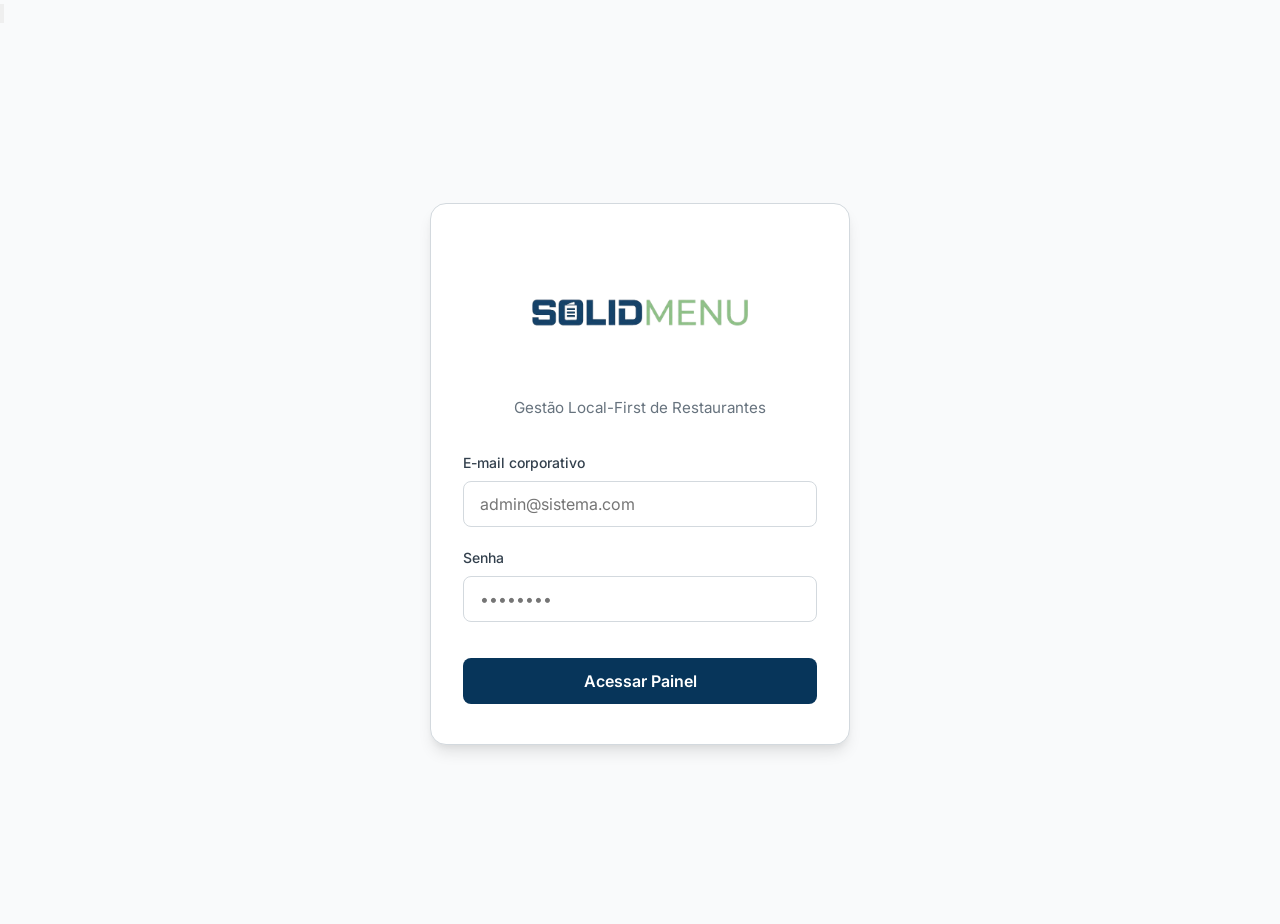
<file: backend/static/admin/index.html>
<!DOCTYPE html>
<html lang="pt-BR">
<head>
    <meta charset="UTF-8">
    <meta name="viewport" content="width=device-width, initial-scale=1.0">
    <title>Painel Administrativo - SolidMenu</title>
    
    <!-- PWA -->
    <link rel="manifest" href="manifest.json">
    <meta name="theme-color" content="#07355b">
    <link rel="stylesheet" href="css/style.css">
    
    <style>
        /* Small layout tweaks moved to style.css, keeping only dynamic ones here */
        .welcome-card {
            background-color: var(--bg-surface);
            padding: 3rem;
            border-radius: var(--radius-xl);
            box-shadow: var(--shadow-md);
            text-align: center;
            max-width: 600px;
            border: 1px solid var(--border-color);
        }
    </style>
</head>
<body>

    <div class="shell-container">
        <!-- Sidebar Base -->
        <nav class="sidebar">
            <div style="text-align: center; margin-bottom: 2rem;">
                <img src="assets/logo.png" alt="SolidMenu Logo" style="width: 100%; max-width: 150px;" onerror="this.style.display='none'; document.getElementById('logoFallback').style.display='block';">
                <h2 id="logoFallback" style="display: none; color: var(--brand-primary); letter-spacing: -0.5px; font-size: 1.2rem;">SOLID<span style="color: var(--brand-accent);">MENU</span></h2>
            </div>
            
            <a href="#" class="btn" data-route="dashboard" style="margin-bottom: 0.5rem; justify-content: flex-start; color: var(--text-on-surface); font-size: 0.9rem; gap: 0.75rem;">
                📊 Dashboard
            </a>
            <a href="#" class="btn" data-route="cardapio" style="margin-bottom: 0.5rem; justify-content: flex-start; color: var(--text-on-surface); font-size: 0.9rem; gap: 0.75rem;">
                🍔 Cardápio
            </a>
            
            <button onclick="logout()" class="btn" style="margin-top: auto; border: 1px solid var(--border-color); background: transparent; color: var(--error); font-size: 0.85rem;">
                Sair do Sistema
            </button>
        </nav>

        <!-- Main Wrapper with Topbar -->
        <div class="main-wrapper">
            <header class="topbar">
                <div class="user-info">
                    <div id="userAvatar" class="user-avatar">?</div>
                    <div class="user-details">
                        <span id="userName" class="user-name">Carregando...</span>
                        <span id="userRole" class="user-role">Usuário</span>
                    </div>
                </div>
                
                <button id="themeToggle" class="topbar-theme-toggle" aria-label="Alternar tema">
                    <svg id="themeIcon" viewBox="0 0 24 24"><path d="M12 21A9 9 0 1 1 21 12A9 9 0 0 1 12 21M12 4V20A8 8 0 1 0 12 4Z"/></svg>
                </button>
            </header>

            <main id="main-content" class="main-content">
                <!-- O router.js vai injetar o HTML das views aqui! -->
            </main>
        </div>
    </div>

    <!-- PWA & Scripts -->
    <script type="module" src="js/theme.js"></script>
    <script type="module" src="js/router.js"></script>
    <script>
        // Proteção de Rota - Se não tem token, volta pro login
        if (!localStorage.getItem('solidmenu_token')) {
            window.location.href = 'login.html';
        }

        // Exibe Dados do Usuário na Topbar
        const userJson = localStorage.getItem('solidmenu_user');
        if (userJson) {
            const user = JSON.parse(userJson);
            const userNameEl = document.getElementById('userName');
            const userRoleEl = document.getElementById('userRole');
            const userAvatarEl = document.getElementById('userAvatar');
            
            if (userNameEl) userNameEl.textContent = user.full_name || user.username || 'Usuário';
            if (userRoleEl) userRoleEl.textContent = user.is_admin ? 'Administrador' : 'Operador';
            if (userAvatarEl) {
                const initial = (user.full_name || user.username || '?').charAt(0).toUpperCase();
                userAvatarEl.textContent = initial;
            }
        }

        // Função Global de Logout
        window.logout = function() {
            localStorage.removeItem('solidmenu_token');
            localStorage.removeItem('solidmenu_user');
            window.location.href = 'login.html';
        };

        // Registra Service Worker para PWA Install Prompt e Cache
        if ('serviceWorker' in navigator) {
            window.addEventListener('load', () => {
                navigator.serviceWorker.register('sw.js')
                    .then(reg => console.log('SolidMenu SW Registrado - PWA Pronto.', reg.scope))
                    .catch(err => console.error('Erro no SW do SolidMenu:', err));
            });
        }
    </script>
</body>
</html>
</file>
<file: backend/static/admin/css/style.css>
/* 
 * SolidMenu - Design System & CSS Variables
 * HSL approach for easy Light/Dark modes.
 */

@import url("https://fonts.googleapis.com/css2?family=Inter:wght@400;500;600;700;800&display=swap");

:root {
  /* Cores da Logo (Base HSL) */
  /* Navy Blue (SOLID) - #07355B ≈ 207, 86%, 19% */
  --brand-primary-h: 207;
  --brand-primary-s: 86%;
  --brand-primary-l: 19%;
  --brand-primary: hsl(
    var(--brand-primary-h),
    var(--brand-primary-s),
    var(--brand-primary-l)
  );

  --sidebar-width: 220px;
  --topbar-height: 70px;
  --brand-accent: hsl(
    var(--brand-accent-h),
    var(--brand-accent-s),
    var(--brand-accent-l)
  );

  /* Light Mode Default Theme Variables */
  --bg-base: hsl(210, 20%, 98%);
  --bg-surface: hsl(0, 0%, 100%);
  --bg-surface-hover: hsl(210, 20%, 95%);

  --text-on-base: hsl(210, 20%, 15%);
  --text-on-surface: hsl(210, 20%, 25%);
  --text-muted: hsl(210, 10%, 45%);

  --border-color: hsl(210, 15%, 85%);
  --focus-ring: hsla(
    var(--brand-primary-h),
    var(--brand-primary-s),
    var(--brand-primary-l),
    0.3
  );

  /* State Colors */
  --error: hsl(0, 70%, 50%);
  --success: hsl(120, 60%, 40%);

  --radius-sm: 4px;
  --radius-md: 8px;
  --radius-lg: 12px;
  --radius-xl: 16px;

  --shadow-sm: 0 1px 3px rgba(0, 0, 0, 0.05);
  --shadow-md:
    0 4px 6px -1px rgba(0, 0, 0, 0.1), 0 2px 4px -1px rgba(0, 0, 0, 0.06);
  --shadow-lg:
    0 10px 15px -3px rgba(0, 0, 0, 0.1), 0 4px 6px -2px rgba(0, 0, 0, 0.05);

  --transition: 0.2s cubic-bezier(0.4, 0, 0.2, 1);
}

[data-theme="dark"] {
  /* Dark Mode Overrides */
  --bg-base: hsl(220, 20%, 10%);
  --bg-surface: hsl(220, 20%, 14%);
  --bg-surface-hover: hsl(220, 20%, 18%);

  --text-on-base: hsl(0, 0%, 95%);
  --text-on-surface: hsl(0, 0%, 90%);
  --text-muted: hsl(210, 15%, 65%);

  --border-color: hsl(220, 20%, 20%);

  /* In Dark Mode, we might want the primary brand to be slightly lighter for contrast */
  --brand-primary-l: 30%;
  --Brand-accent-l: 50%;
}

/* Base Reset */
*,
*::before,
*::after {
  box-sizing: border-box;
  margin: 0;
  padding: 0;
}

body {
  background-color: var(--bg-base);
  color: var(--text-on-base);
  font-family: "Inter", sans-serif;
  line-height: 1.5;
  -webkit-font-smoothing: antialiased;
  transition:
    background-color var(--transition),
    color var(--transition);
}

a {
  color: var(--brand-primary);
  text-decoration: none;
  transition: color var(--transition);
}
a:hover {
  color: var(--brand-accent);
}

/* Form Elements */
.form-group {
  margin-bottom: 1.25rem;
}
.form-group label {
  display: block;
  font-size: 0.875rem;
  font-weight: 500;
  margin-bottom: 0.5rem;
  color: var(--text-on-surface);
}
.form-control {
  width: 100%;
  padding: 0.75rem 1rem;
  font-size: 1rem;
  font-family: inherit;
  color: var(--text-on-base);
  background-color: var(--bg-surface);
  border: 1px solid var(--border-color);
  border-radius: var(--radius-md);
  outline: none;
  transition:
    border-color var(--transition),
    box-shadow var(--transition);
}
.form-control:focus {
  border-color: var(--brand-primary);
  box-shadow: 0 0 0 3px var(--focus-ring);
}

/* Buttons */
.btn {
  display: inline-flex;
  align-items: center;
  justify-content: center;
  padding: 0.75rem 1.5rem;
  font-family: inherit;
  font-size: 1rem;
  font-weight: 600;
  cursor: pointer;
  border-radius: var(--radius-md);
  border: 1px solid transparent;
  transition: all var(--transition);
}
.btn:disabled {
  opacity: 0.6;
  cursor: not-allowed;
}
.btn-primary {
  background-color: var(--brand-primary);
  color: white;
}
.btn-primary:not(:disabled):hover {
  background-color: hsl(
    var(--brand-primary-h),
    var(--brand-primary-s),
    calc(var(--brand-primary-l) - 5%)
  );
  transform: translateY(-1px);
  box-shadow: var(--shadow-md);
}
.btn-primary:not(:disabled):active {
  transform: translateY(0);
}

/* Login Page Layout */
.login-container {
  min-height: 100vh;
  display: flex;
  align-items: center;
  justify-content: center;
  padding: 1rem;
}
.login-card {
  background-color: var(--bg-surface);
  border-radius: var(--radius-xl);
  box-shadow: var(--shadow-lg);
  width: 100%;
  max-width: 420px;
  padding: 2.5rem 2rem;
  border: 1px solid var(--border-color);
}
.login-header {
  text-align: center;
  margin-bottom: 2rem;
}
.login-logo {
  width: 250px;
  height: auto;
  margin-bottom: 1rem;
  display: block;
  margin-left: auto;
  margin-right: auto;
  /* Ajusta brilho/contraste no dark mode se a logo for escura - opcional se usar png transparente com texto claro */
}
[data-theme="dark"] .login-logo {
  filter: drop-shadow(0 0 10px rgba(255, 255, 255, 0.1));
}
.login-header p {
  color: var(--text-muted);
  font-size: 0.95rem;
}

/* Theme Switcher Header Integrated */
.alert {
  padding: 0.75rem 1rem;
  border-radius: var(--radius-md);
  margin-bottom: 1.25rem;
  font-size: 0.875rem;
  font-weight: 500;
  display: none;
}
.alert-error {
  background-color: hsla(0, 70%, 50%, 0.1);
  color: var(--error);
  border: 1px solid hsla(0, 70%, 50%, 0.2);
}
.alert.show {
  display: block;
  animation: fadeIn 0.3s ease;
}
@keyframes fadeIn {
  from {
    opacity: 0;
    transform: translateY(-5px);
  }
  to {
    opacity: 1;
    transform: translateY(0);
  }
}

/* Modais (Dialogs) */
.modal-overlay {
  position: fixed;
  top: 0; left: 0; width: 100vw; height: 100vh;
  background: rgba(0,0,0,0.5);
  display: none;
  align-items: center; justify-content: center;
  z-index: 1000;
  opacity: 0;
  transition: opacity var(--transition);
  backdrop-filter: blur(2px);
}
.modal-overlay.active {
  display: flex;
  opacity: 1;
}
.shell-container {
  display: flex;
  min-height: 100vh;
}
.sidebar {
  width: var(--sidebar-width);
  background-color: var(--bg-surface);
  border-right: 1px solid var(--border-color);
  padding: 1.5rem;
  display: flex;
  flex-direction: column;
  position: fixed;
  top: 0;
  left: 0;
  bottom: 0;
  z-index: 100;
  transition: width var(--transition);
}
.main-wrapper {
  flex: 1;
  margin-left: var(--sidebar-width);
  display: flex;
  flex-direction: column;
  min-height: 100vh;
}
.topbar {
  height: var(--topbar-height);
  background: var(--bg-surface);
  border-bottom: 1px solid var(--border-color);
  display: flex;
  align-items: center;
  justify-content: flex-end;
  padding: 0 2rem;
  gap: 1.5rem;
  position: sticky;
  top: 0;
  z-index: 90;
}
.main-content {
  padding: 2rem;
  display: flex;
  flex-direction: column;
  align-items: center;
  justify-content: flex-start;
}
.user-info {
  display: flex;
  align-items: center;
  gap: 0.75rem;
  color: var(--text-on-surface);
  font-size: 0.9rem;
}
.user-avatar {
  width: 32px;
  height: 32px;
  background: var(--brand-primary);
  color: white;
  border-radius: 50%;
  display: flex;
  align-items: center;
  justify-content: center;
  font-weight: 700;
  font-size: 0.8rem;
}
.user-details {
  display: flex;
  flex-direction: column;
  line-height: 1.2;
}
.user-name {
  font-weight: 600;
}
.user-role {
  font-size: 0.75rem;
  color: var(--text-muted);
}
.topbar-theme-toggle {
  background: transparent;
  border: 1px solid var(--border-color);
  color: var(--text-on-base);
  border-radius: var(--radius-md);
  padding: 0.5rem;
  cursor: pointer;
  display: flex;
  align-items: center;
  justify-content: center;
  transition: all var(--transition);
}
.topbar-theme-toggle:hover {
  background: var(--bg-surface-hover);
  border-color: var(--brand-primary);
}
.topbar-theme-toggle svg {
  width: 18px;
  height: 18px;
  fill: currentColor;
}
.modal-content {
  background: var(--bg-surface);
  padding: 2rem;
  border-radius: var(--radius-xl);
  width: 100%; max-width: 500px;
  box-shadow: var(--shadow-lg);
  border: 1px solid var(--border-color);
  transform: scale(0.95);
  transition: transform var(--transition);
}
.modal-overlay.active .modal-content {
  transform: scale(1);
}
.modal-header {
  display: flex; justify-content: space-between; align-items: center;
  margin-bottom: 1.5rem;
}
.modal-header h2 { color: var(--text-on-base); font-size: 1.5rem; }
.btn-close {
  background: transparent; border: none; font-size: 1.5rem; cursor: pointer; color: var(--text-muted);
}
.btn-close:hover { color: var(--error); }
.form-row {
  display: flex; gap: 1rem;
}
.form-row > .form-group {
  flex: 1;
}
</file>
